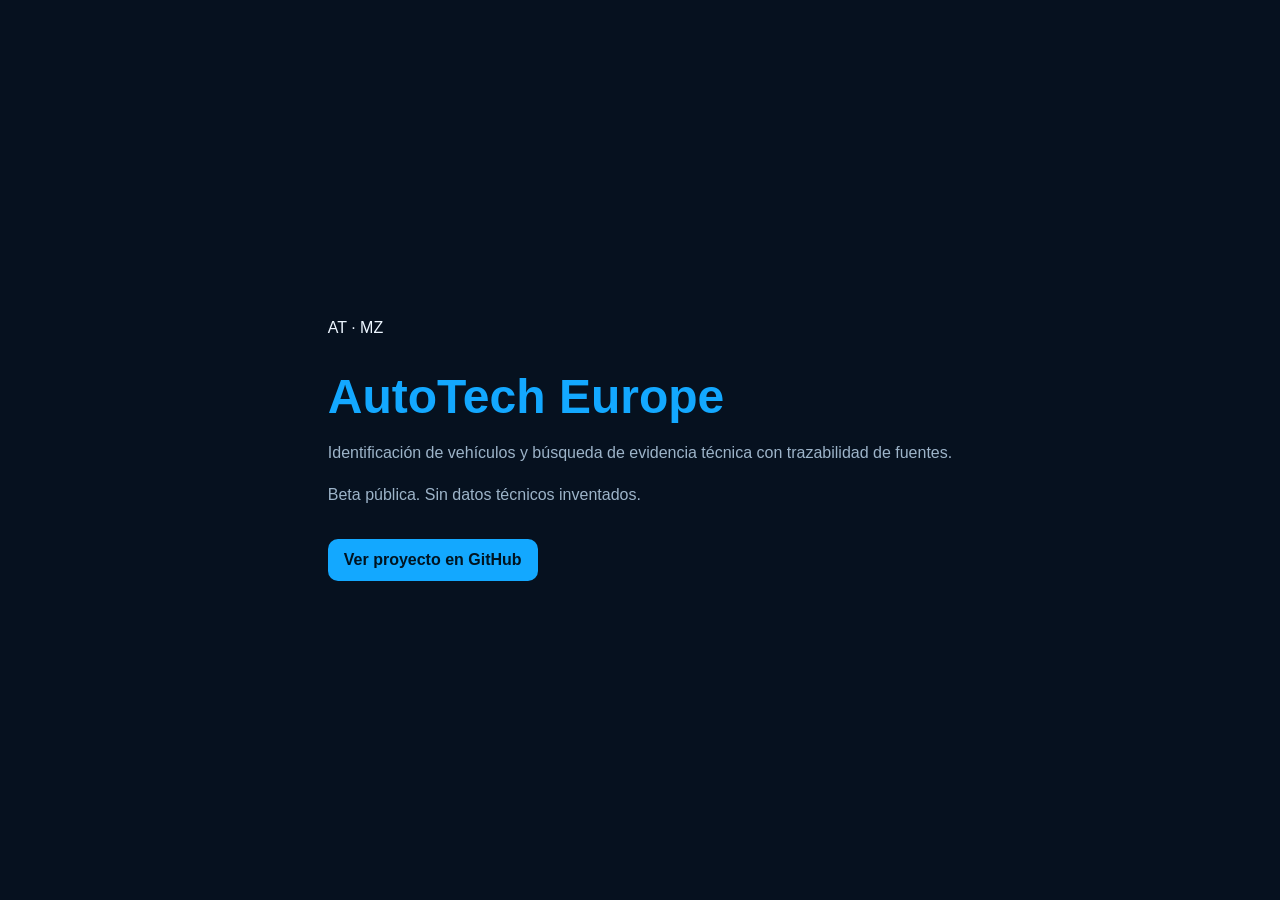
<file: site/index.html>
<!doctype html><html lang="es"><head><meta charset="utf-8"><meta name="viewport" content="width=device-width,initial-scale=1"><title>AutoTech Europe</title><style>body{margin:0;background:#06111f;color:#edf6ff;font-family:Arial,sans-serif;display:grid;place-items:center;min-height:100vh}main{max-width:800px;padding:40px}h1{font-size:48px;margin-bottom:10px;color:#13a8ff}p{color:#9db4c9;line-height:1.6}a{display:inline-block;margin-top:15px;padding:12px 16px;border-radius:10px;background:#13a8ff;color:#001421;text-decoration:none;font-weight:bold}</style></head><body><main><div>AT · MZ</div><h1>AutoTech Europe</h1><p>Identificación de vehículos y búsqueda de evidencia técnica con trazabilidad de fuentes.</p><p>Beta pública. Sin datos técnicos inventados.</p><a href="https://github.com/multiservismalaga-cpu/AutoTech-Europe">Ver proyecto en GitHub</a></main></body></html>
</file>
